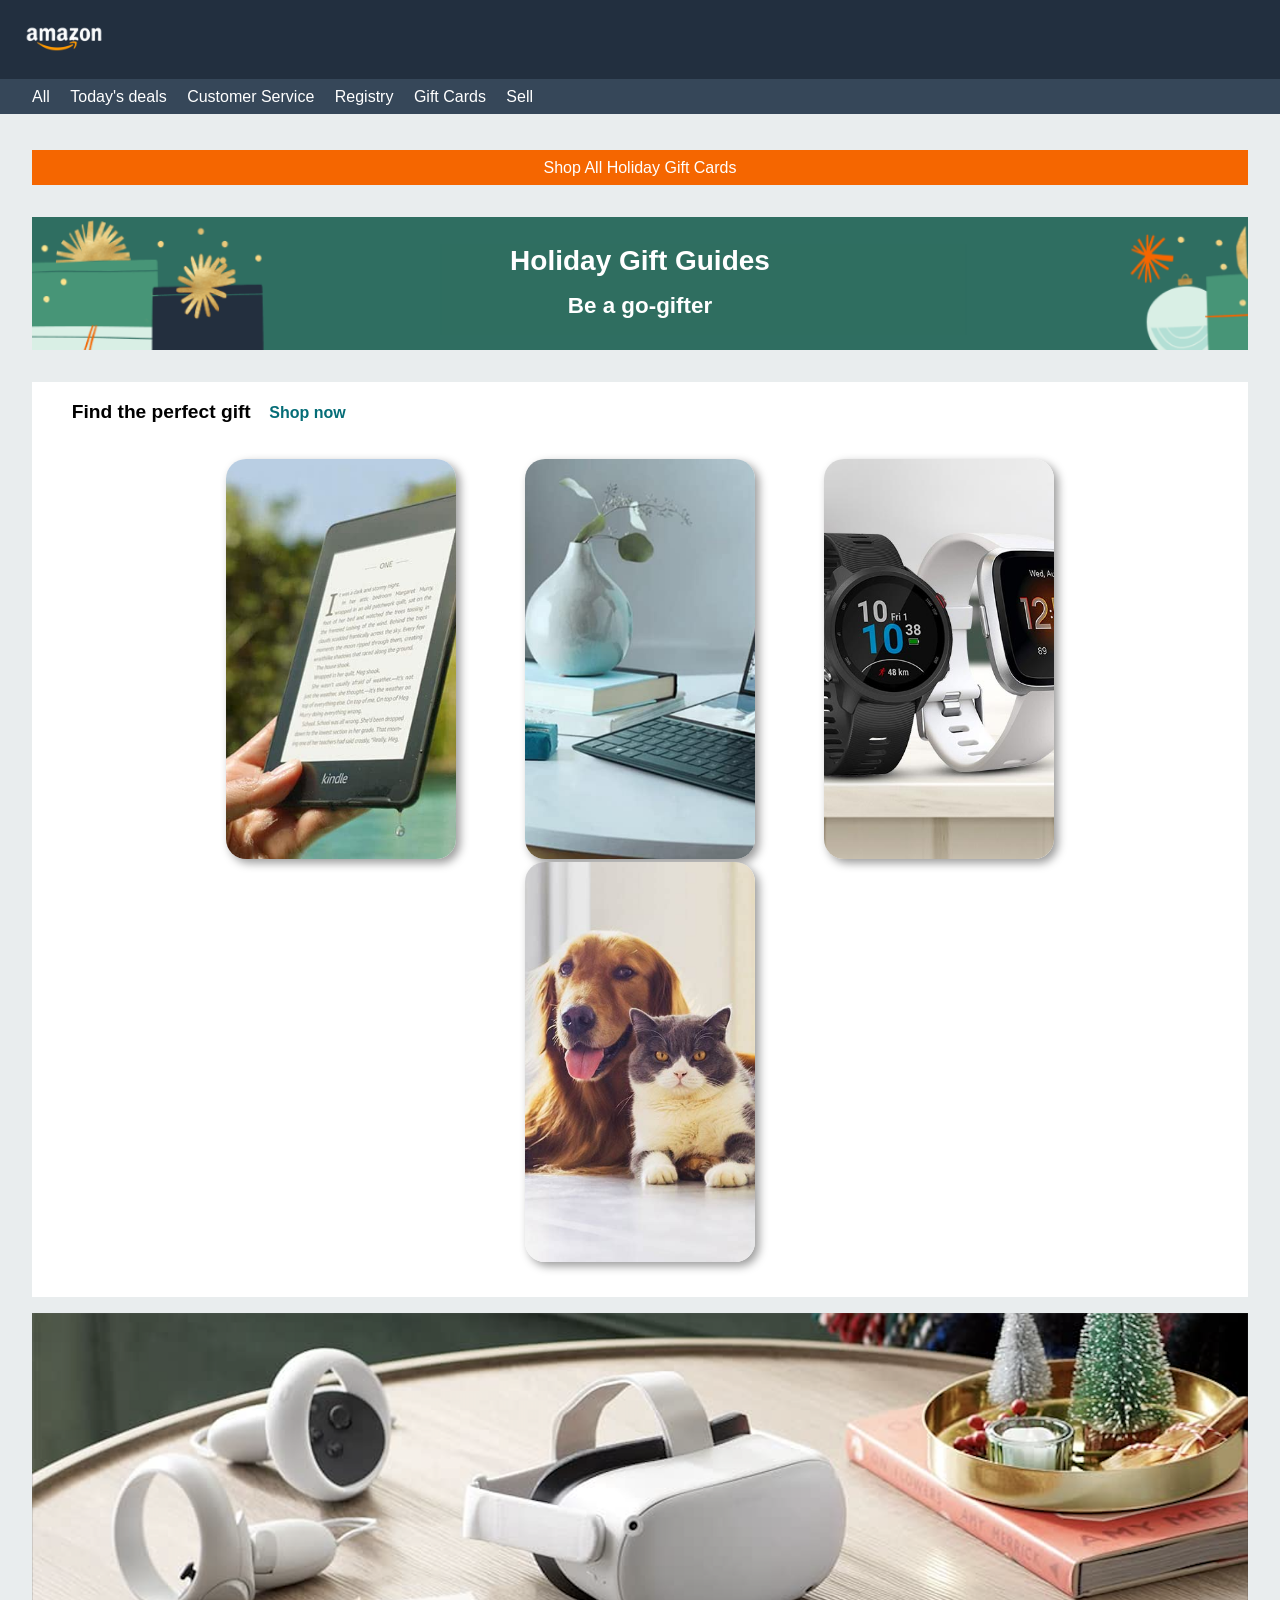
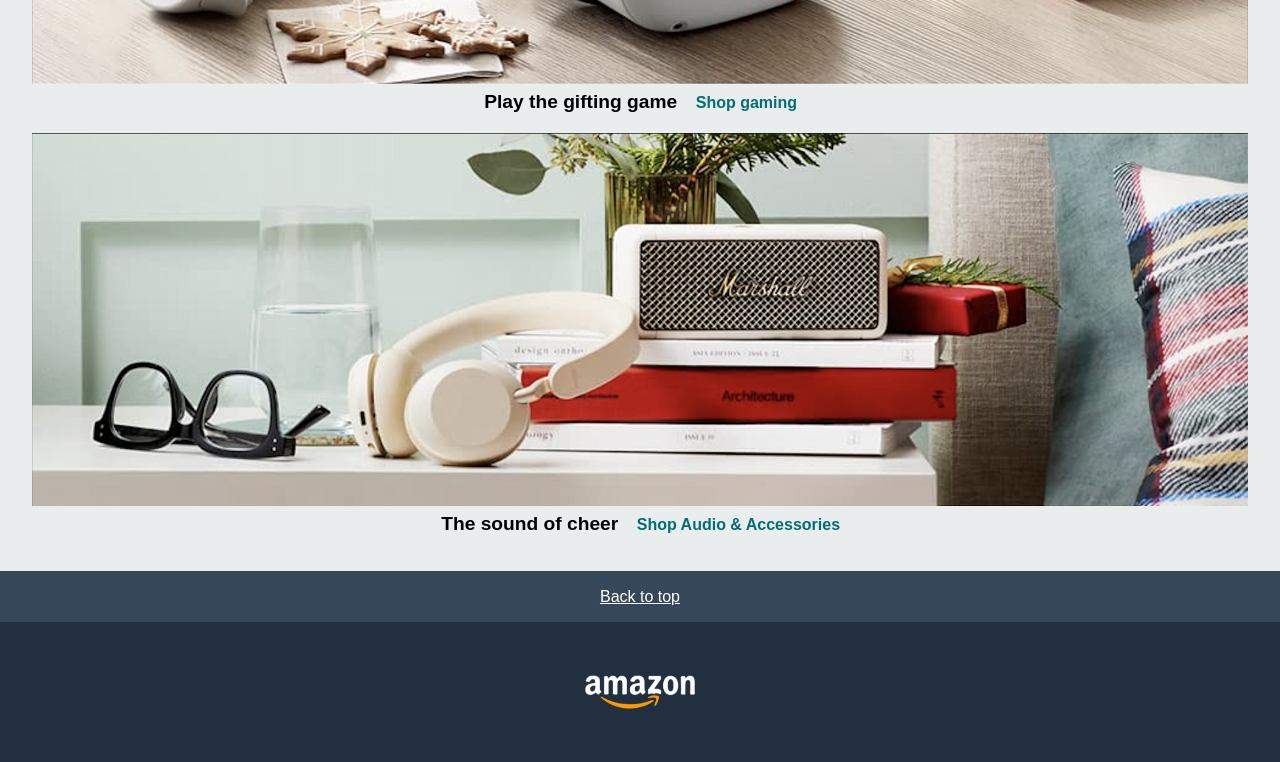
<file: index.html>
<!doctype html>
<html lang="en">
  <head>
    <meta charset="UTF-8" />
    <meta name="viewport" content="width=device-width, initial-scale=1.0" />
    <title>Amazon</title>
    <link rel="stylesheet" href="./Amazon Page/assets/css/reset.css" />
    <link rel="stylesheet" href="./Amazon Page/assets/css/normalize.css" />
    <link rel="stylesheet" href="./Amazon Page/assets/css/style.css" />
  </head>
  <body>
    <header>
      <section>
        <img src="./Amazon Page/assets/images/logo.png" alt="logo" />
      </section>
      <nav>
        <p>All</p>
        <p>Today's deals</p>
        <p>Customer Service</p>
        <p>Registry</p>
        <p>Gift Cards</p>
        <p>Sell</p>
      </nav>
    </header>
    <div>
      <main>
        <section class="textc">
          <p id="toppg">Shop All Holiday Gift Cards</p>
        </section>
        <section class="textc" id="holiday">
          <h2>Holiday Gift Guides</h2>
          <h4>Be a go-gifter</h4>
        </section>
        <section id="giftsection">
          <div id="giftshop">
            <h5>Find the perfect gift</h5>
            <h6>Shop now</h6>
          </div>
          <div id="imgcontainer">
            <img
              class="images"
              src="./Amazon Page/assets/images/img_1.jpg"
              alt="kindle"
            />
            <img
              class="images"
              src="./Amazon Page/assets/images/img_2.jpg"
              alt="desk"
            />
            <img
              class="images"
              src="./Amazon Page/assets/images/img_3.jpg"
              alt="watch"
            />
            <img
              class="images"
              src="./Amazon Page/assets/images/img_4.jpg"
              alt="pets"
            />
          </div>
        </section>
        <section id="gaming">
          <img
            class="banner"
            src="./Amazon Page/assets/images/img_9.png"
            alt="gaming-gadgets"
          />
          <div class="textc">
            <h5>Play the gifting game</h5>
            <h6>Shop gaming</h6>
          </div>
        </section>
        <section>
          <img
            class="banner"
            src="./Amazon Page/assets/images/img_10.png"
            alt="music-gadgets"
          />
          <div class="textc">
            <h5>The sound of cheer</h5>
            <h6>Shop Audio & Accessories</h6>
          </div>
        </section>
      </main>
    </div>
    <footer>
      <section>
        <p id="bottomp" class="textc"><a href="#top">Back to top</a></p>
      </section>
      <section id="footerlogo">
        <img
          id="bottomlogo"
          src="./Amazon Page/assets/images/logo.png"
          alt="logo"
        />
      </section>
    </footer>
  </body>
</html>
</file>
<file: Amazon Page/assets/css/style.css>
/* Body */
body div {
  background-color: #e9edee;
  padding: 2em;
}
/* Header */
body {
  font-family: Arial, Helvetica, sans-serif;
}
header section {
  background-color: #222f3f;
  padding: 1.5em;
  size: 100%;
}
header img {
  width: 6.5%;
}
header nav {
  background-color: #364759;
  color: white;
  margin: 0em;
  padding-left: 1.5em;
}
nav p {
  margin: 0em;
  padding: 0.5em;
  display: inline-block;
  cursor: pointer;
}
/* Main */
.textc {
  text-align: center;
  padding: 0em;
  margin-top: 0.1em;
}
#toppg {
  background-color: #f56600;
  color: white;
  padding: 0.5em;
}
#holiday {
  background-image: url(../images/bg-image.png);
  color: white;
  padding: 1em;
  margin: 2em 0em;
  background-size: cover;
}
h6 {
  color: #056d77;
  cursor: pointer;
}
#giftshop {
  background-color: white;
  margin: 0em;
  padding: 0em;
  padding-left: 2em;
}
h5,
h6 {
  display: inline-block;
  margin: 0em 0.4em;
  text-align: center;
}
#giftsection {
  background-color: white;
  padding-top: 1em;
  margin: 1em 0em;
}
#imgcontainer {
  text-align: center;
  size: 100%;
  background-color: white;
}
.images {
  display: inline-block;
  margin: 0em 2em;
  border-radius: 20px;
  width: 20%;
  height: 400px;
  object-fit: cover;
  box-shadow: 4px 4px 10px rgba(0, 0, 0, 0.4);
}
#gaming {
  margin-bottom: 1em;
}
.banner {
  width: 100%;
}
a {
  color: white;
}
/* Footer */
#bottomp {
  background-color: #364759;
  padding: 1em;
  margin: 0em;
}
#footerlogo {
  text-align: center;
  background-color: #222f3f;
  padding: 3em;
}
#bottomlogo {
  width: 10%;
}
</file>
